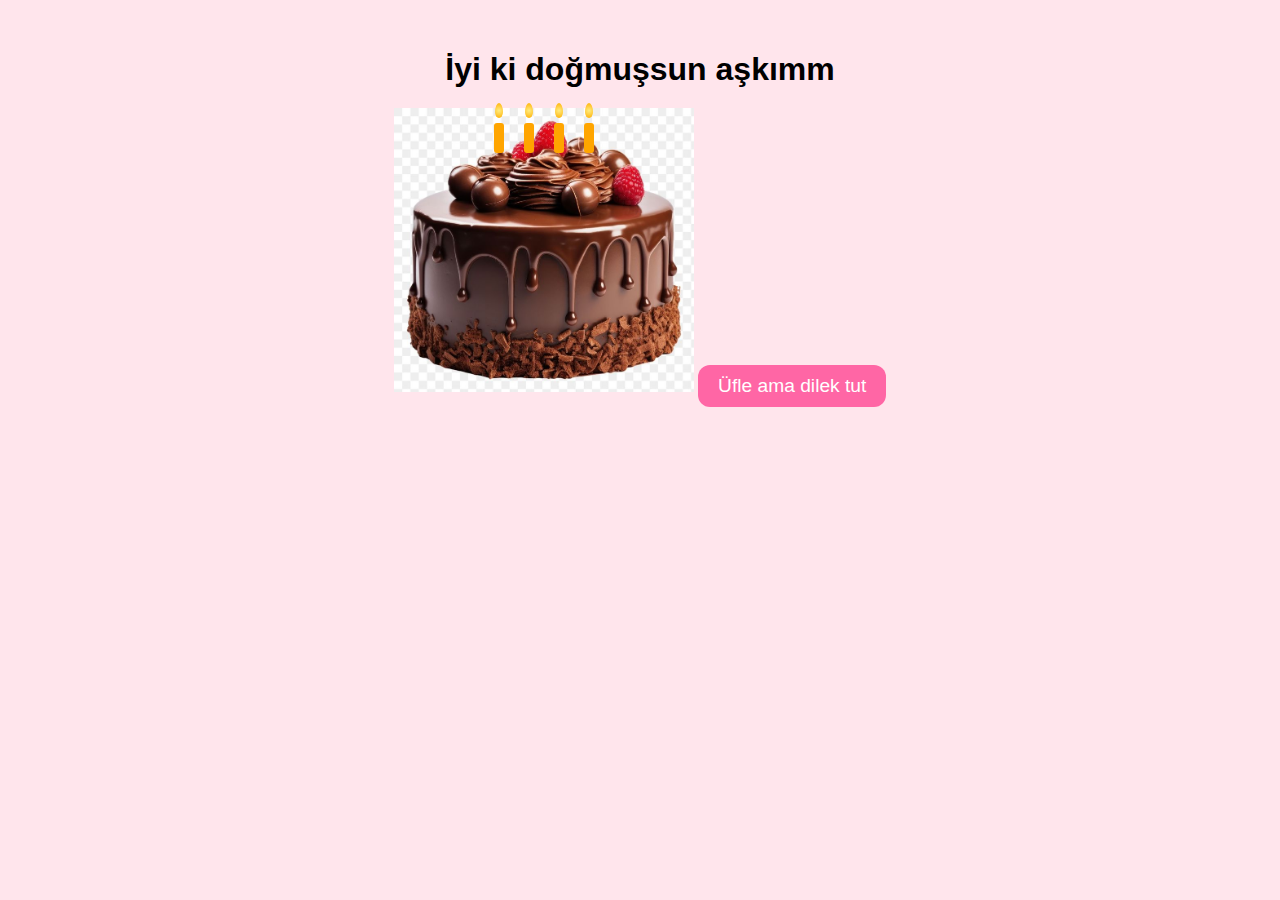
<file: SevgilimeOyun/index.html>
<!DOCTYPE html>
<html lang="tr">
<head>
  <meta charset="UTF-8" />
  <meta name="viewport" content="width=device-width, initial-scale=1" />
  <title>İyi ki doğdun aşkımm ❤</title>
  <link rel="stylesheet" href="style.css" />
</head>
<body>
  <div class="container">
    <h1 class="title">İyi ki doğmuşsun aşkımm</h1>
    <div class="cake">
      <div class="candles">
        <div class="candle"><div class="flame"></div></div>
        <div class="candle"><div class="flame"></div></div>
        <div class="candle"><div class="flame"></div></div>
        <div class="candle"><div class="flame"></div></div>
      </div>
      <img src="assets/img/cake.png" alt="Doğum Günü Pastası" class="cake-img" />
    </div>
    <button class="blow-btn" id="blowBtn">Üfle ama dilek tut</button>
  </div>
  <script src="main.js"></script>
</body>
</html>
</file>
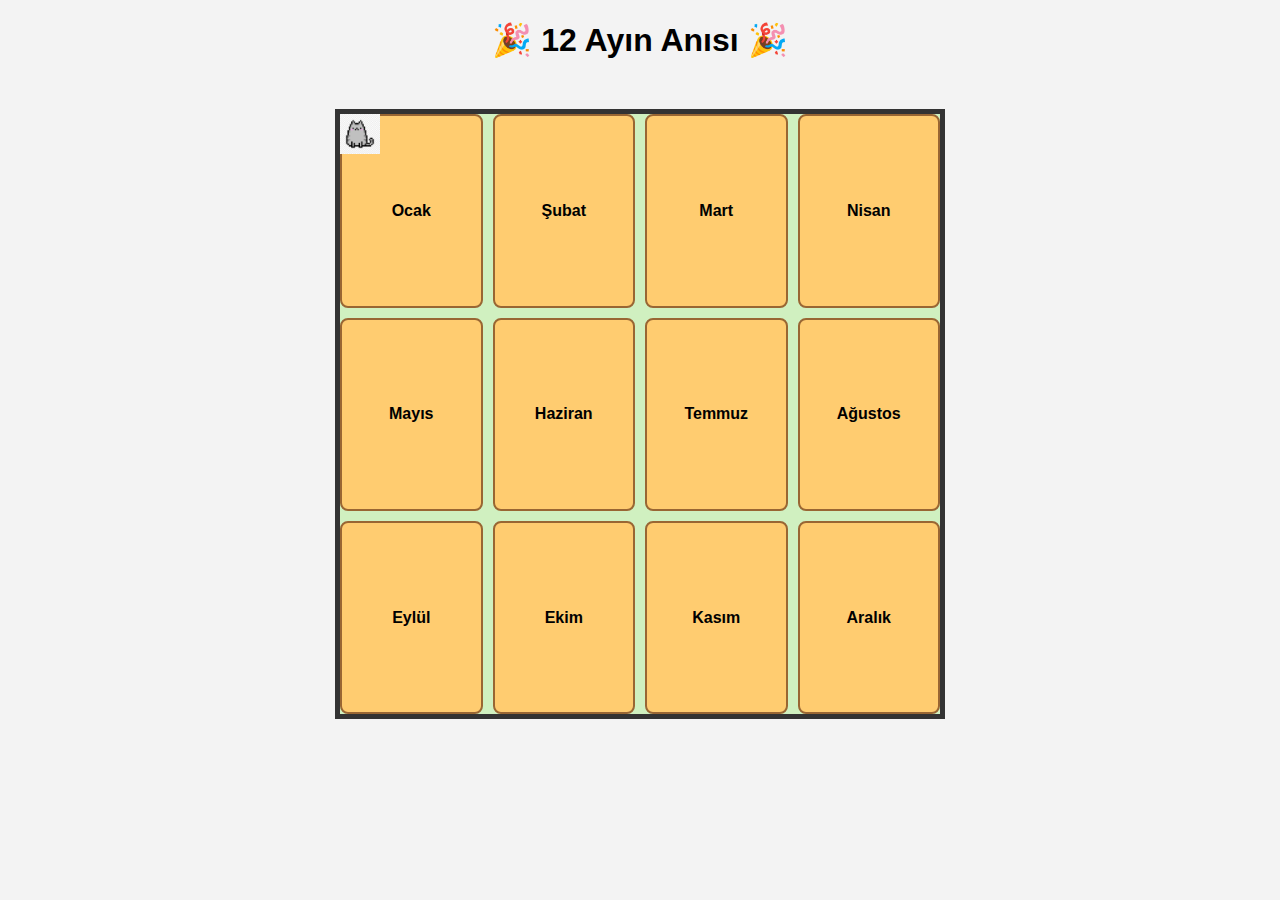
<file: SevgilimeOyun/game.html>
<!DOCTYPE html>
<html lang="tr">
<head>
  <meta charset="UTF-8" />
  <title>Yıl Anılarımız 🎮</title>
  <link rel="stylesheet" href="style.css" />
  <style>
    body {
      margin: 0;
      background: #f3f3f3;
      font-family: sans-serif;
    }
    .game-container {
      width: 600px;
      height: 600px;
      margin: 50px auto;
      background: #d0f0c0;
      display: grid;
      grid-template-columns: repeat(4, 1fr);
      grid-template-rows: repeat(3, 1fr);
      gap: 10px;
      position: relative;
      border: 5px solid #333;
    }
    .house {
      background: #ffcc70;
      border: 2px solid #996633;
      border-radius: 8px;
      display: flex;
      align-items: center;
      justify-content: center;
      font-weight: bold;
    }
    .player {
      width: 40px;
      height: 40px;
      background: url('assets/img/player.png') no-repeat center center / contain;
      position: absolute;
      top: 0;
      left: 0;
      transition: 0.2s ease;
      z-index: 10;
    }
    .popup {
      position: fixed;
      top: 50%;
      left: 50%;
      transform: translate(-50%, -50%);
      background: white;
      padding: 20px;
      border-radius: 12px;
      box-shadow: 0 0 10px rgba(0,0,0,0.3);
      display: none;
    }
    .popup h2 {
      margin-top: 0;
    }
    .close-btn {
      margin-top: 10px;
      background: #e75480;
      color: white;
      border: none;
      padding: 8px 12px;
      border-radius: 8px;
      cursor: pointer;
    }
  </style>
</head>
<body>
  <h1 style="text-align:center;">🎉 12 Ayın Anısı 🎉</h1>
  <div class="game-container" id="gameContainer">
    <!-- 12 ev -->
    <div class="house">Ocak</div>
    <div class="house">Şubat</div>
    <div class="house">Mart</div>
    <div class="house">Nisan</div>
    <div class="house">Mayıs</div>
    <div class="house">Haziran</div>
    <div class="house">Temmuz</div>
    <div class="house">Ağustos</div>
    <div class="house">Eylül</div>
    <div class="house">Ekim</div>
    <div class="house">Kasım</div>
    <div class="house">Aralık</div>
    
    <div class="player" id="player"></div>
  </div>

  <div class="popup" id="popup">
    <h2>Bu ayki anılar 💕</h2>
    <p>Buraya Ocak/Şubat vs. için fotoğraflar, yazılar gelecek.</p>
    <button class="close-btn" onclick="closePopup()">Kapat</button>
  </div>

  <script>
    const player = document.getElementById("player");
    const popup = document.getElementById("popup");

    const gridSize = 150; // 600 / 4 = 150px kare
    let x = 0;
    let y = 0;

    function updatePlayerPosition() {
      player.style.left = x * gridSize + "px";
      player.style.top = y * gridSize + "px";
    }

    function openPopup() {
      popup.style.display = "block";
    }

    function closePopup() {
      popup.style.display = "none";
    }

    document.addEventListener("keydown", (e) => {
      if (e.key === "ArrowRight" && x < 3) x++;
      if (e.key === "ArrowLeft" && x > 0) x--;
      if (e.key === "ArrowDown" && y < 2) y++;
      if (e.key === "ArrowUp" && y > 0) y--;
      if (e.key === "Enter" || e.key === "e") openPopup();

      updatePlayerPosition();
    });

    updatePlayerPosition();
  </script>
</body>
</html>
</file>
<file: SevgilimeOyun/style.css>
body {
  margin: 0;
  background: #ffe5ec;
  font-family: 'Comic Sans MS', cursive, sans-serif;
  text-align: center;
}

.container {
  padding: 30px;
}

.title {
  font-size: 2rem;
  margin-bottom: 20px;
}

.cake {
  position: relative;
  display: inline-block;
}

.cake-img {
  width: 300px;
}

.candles {
  position: absolute;
  top: 15px;
  left: 50%;
  transform: translateX(-50%);
  display: flex;
  gap: 20px;
  pointer-events: none;
}

.candle {
  width: 10px;
  height: 30px;
  background: orange;
  position: relative;
  border-radius: 3px;
}

.flame {
  position: absolute;
  top: -20px;
  left: 50%;
  transform: translateX(-50%);
  width: 8px;
  height: 15px;
  background: radial-gradient(circle at center, #ffec80, #ffaf00);
  border-radius: 50% 50% 50% 50% / 60% 60% 40% 40%;
  animation: flicker 1s infinite;
}

@keyframes flicker {
  0% { opacity: 1; }
  50% { opacity: 0.6; }
  100% { opacity: 1; }
}

.blow-btn {
  margin-top: 20px;
  padding: 10px 20px;
  font-size: 1.2rem;
  background: #ff66a5;
  color: white;
  border: none;
  border-radius: 12px;
  cursor: pointer;
  transition: background 0.3s;
}

.blow-btn:hover {
  background: #e75480;
}
</file>
